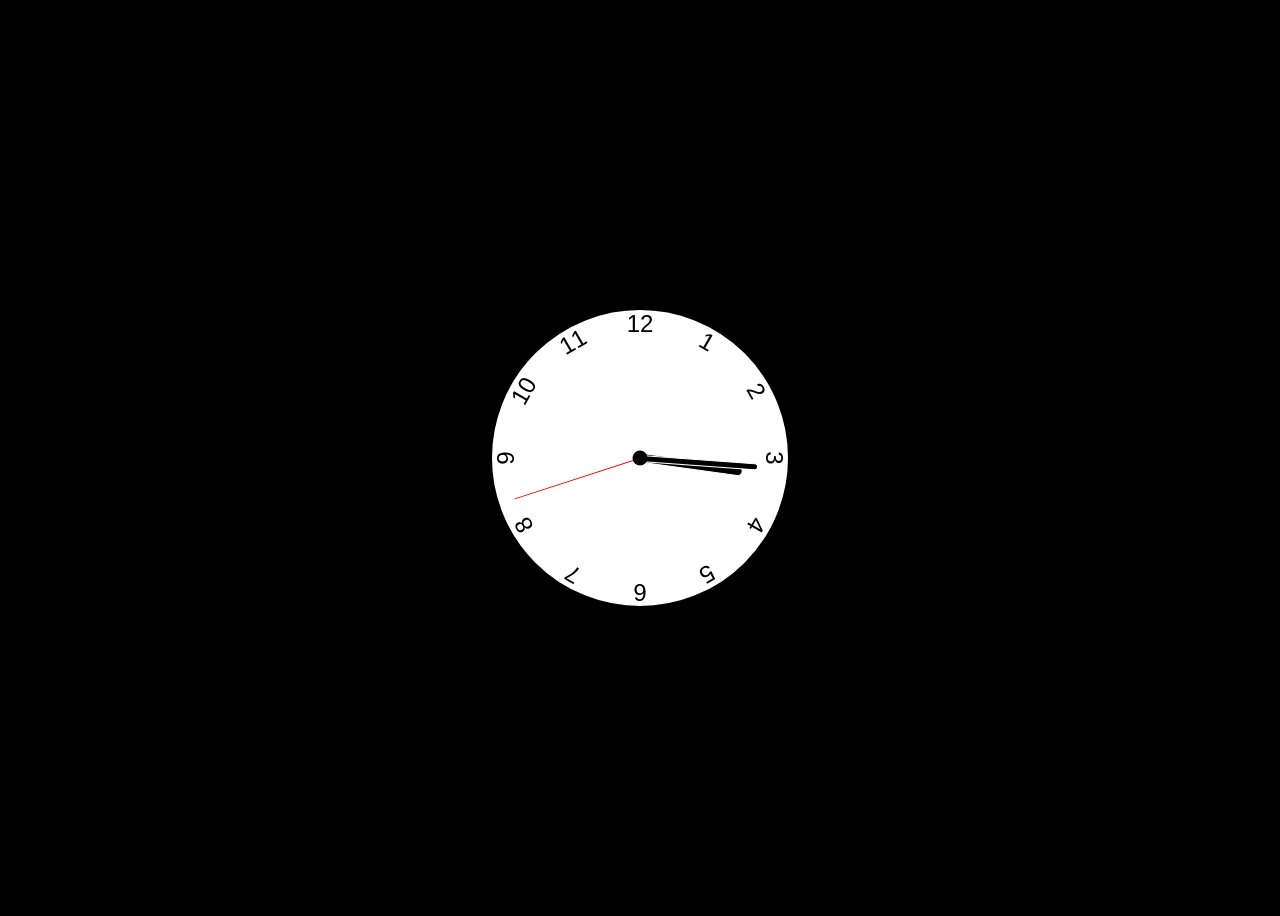
<file: index.html>
<!DOCTYPE html>
<html lang="en">
<head>
	<meta charset="UTF-8">
	<title>DynamiClock</title>
	<link rel="stylesheet" href="styles/style.css">
	<script defer src="styles/dynamic.js"></script>
</head>
<body>
	<div class="clock">
		<div class="hand hour" data-hour-hand></div>
		<div class="hand minute" data-minute-hand></div>
		<div class="hand second" data-second-hand></div>
		<div class="number number1">1</div>
		<div class="number number2">2</div>
		<div class="number number3">3</div>
		<div class="number number4">4</div>
		<div class="number number5">5</div>
		<div class="number number6">6</div>
		<div class="number number7">7</div>
		<div class="number number8">8</div>
		<div class="number number9">9</div>
		<div class="number number10">10</div>
		<div class="number number11">11</div>
		<div class="number number12">12</div>
	</div>
</body>
</html>
</file>
<file: styles/style.css>
*, *::after, *::before{
	box-sizing: border-box;
	font-family: Gotham Rounded, sans-serif;
}

body{
	background-color: black;
	display: flex;
	justify-content: center;
	align-items: center;
	min-height: 100vh;
	overflow: hidden;
}

.clock{
	width: 300px;
	height: 300px;
	background-color: white;
	border-radius: 50%;
	border: 2px solid black;
	position: relative;
}

.clock .number{
	--rotation: 0;
	position: absolute;
	font-size: 1.5rem;
	width: 100%;
	height: 100%;
	text-align: center;
	transform: rotate(var(--rotation));
}

.clock .number1{--rotation: 30deg;}
.clock .number2{--rotation: 60deg;}
.clock .number3{--rotation: 90deg;}
.clock .number4{--rotation: 120deg;}
.clock .number5{--rotation: 150deg;}
.clock .number6{--rotation: 180deg;}
.clock .number7{--rotation: 210deg;}
.clock .number8{--rotation: 240deg;}
.clock .number9{--rotation: 270deg;}
.clock .number10{--rotation: 300deg;}
.clock .number11{--rotation: 330deg;}

.clock .hand{
	--rotation: 0;
	position: absolute;
	bottom: 50%;
	left: 50%;
	background-color: black;
	border: 1px solid white;
	border-top-left-radius: 10px;
	border-top-right-radius: 10px;
	transform-origin: bottom;
	z-index: 10;
	transform: translateX(-50%) rotate(calc(var(--rotation) * 1deg));
}

.clock::after{
	content: '';
	position: absolute;
	background-color: black;
	z-index: 11;
	width: 15px;
	height: 15px;
	top: 50%;
	left: 50%;
	transform: translate(-50%, -50%);
	border-radius: 50%;
}

.clock .hand.second{
	width: 3px;
	height: 45%;
	background-color: red;
}

.clock .hand.minute{
	width: 7px;
	height: 40%;
	background-color: black;
}

.clock .hand.hour{
	width: 10px;
	height: 35%;
	background-color: black;
}
</file>
